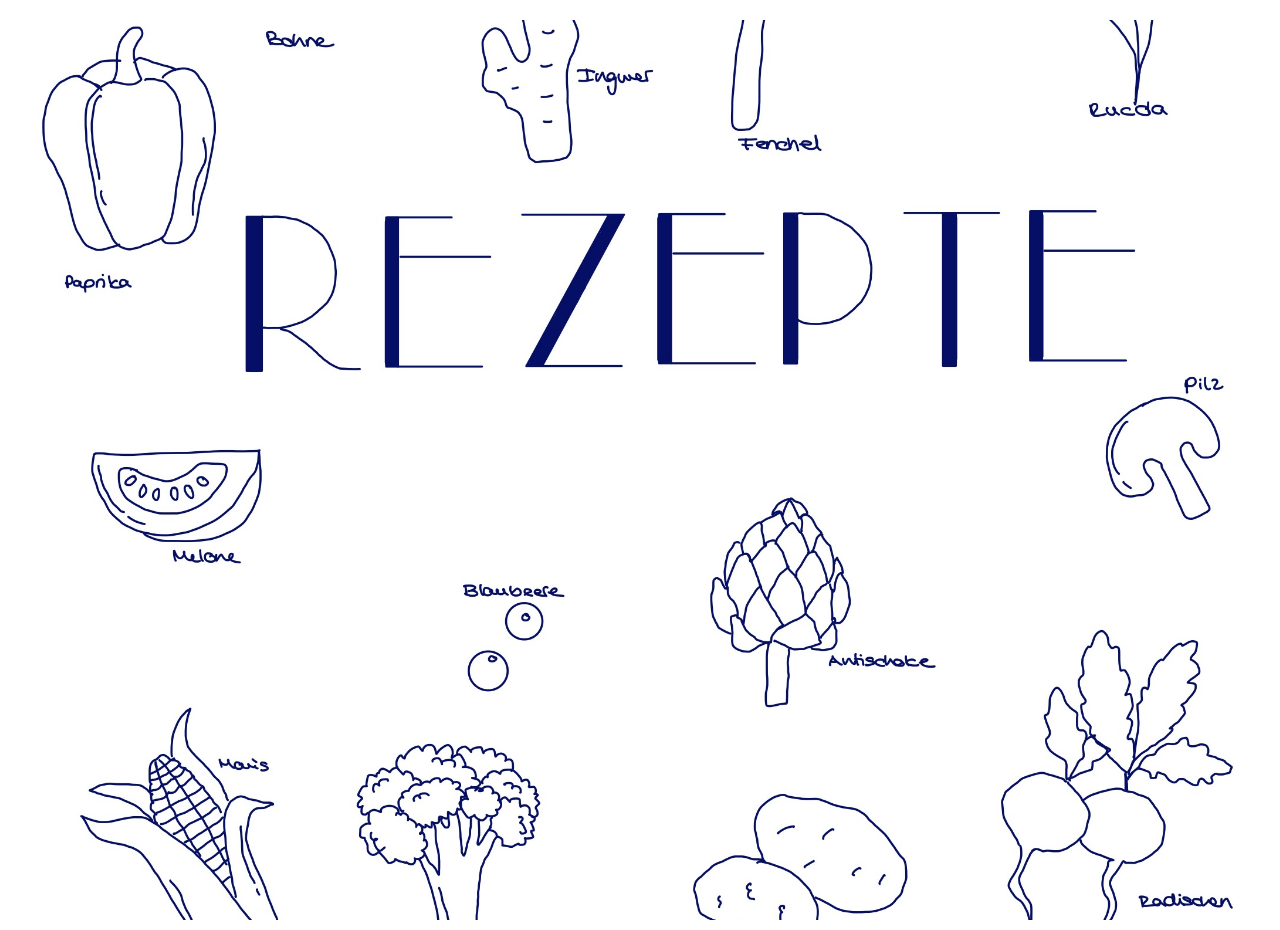
<file: index.html>
<!DOCTYPE html>
<html lang="de">
<head>
    <meta charset="UTF-8">
    <meta name="viewport" content="width=device-width, initial-scale=1.0">
    <title>Meine Rezepte</title>
    <style>
        /*body {
            font-family: Arial, sans-serif;
            padding: 20px;
        }*/
        body, html {
            margin: 0;
            padding:10px;
            font-size:10px;
            height: 100%;
            width: 100%;
            font-family: Arial, sens-serif;

        }
        .hero{
            background-image: url('Kochbuch.jpg');
            background-size: cover;
            background-repeat: no-repeat;
            background-position: center;
            width: 100%;
            height: 100vh;
            display: flex;
            justify-content: center;
            align-items: center;
            cursor: pointer;
            color: rgb(27, 42, 116);
            text-shadow: 1px 1px 1px rgba (0,0,0,0.7);
            font-size: 1rem;
            text-align: left;
        }

        .container{
            padding: 20px;
        }
        #recipe-container{
            display: flex;
            gap: 5px;
            flex-wrap: wrap;
            justify-content: space-around;
        }

        .recipe-card {
            border: 1px solid #ccc;
            border-radius: 8px;
            padding: 10px;
            margin: 4px 4px;
            width: 25%;
            cursor: pointer;
            transition: 0.3 s;
            box-sizing: border-box;
            background-color: #f0f0f0;
           
        }
        .recipe-card:hover {
            background-color: #f0f0f0;
        }
        #recipe-details {
            margin-top: 30px;
            padding: 10px;
            border: 1px solid #aaa;
            border-radius: 8px;
            background-color: #f0f0f0;
        }
        button {
            margin-top: 10px;
            padding: 5px 10px;
        }
        #shopping-list {
            margin-top: 20px;
            padding-left: 20px;
        }
        @media (max-width: 600px) {
            .recipe-card{
                width: 90%;
            }
            .hero{font-size: 1.5rem;
            height: 35vh;
            }
        }
       
        @media (max-width: 600px) { 
               .hero {
                        height: 50vh;
                        font-size: 1.5rem;
                    }
        }
        
    </style>
</head>
<body>



<div id="start-screen" class="hero" onclick="showRecipes()">

</div>

<!-- Rezeptbereich versteckt -->
<div id="recipe-section" class="container" style="display:none;">
  <h1>Meine Rezepte</h1>
  <div id="recipe-container"></div>

  <div id="recipe-details"><em>     </em></div>

  <button onclick="toggleShoppingList()">Einkaufsliste anzeigen / ausblenden</button>
  <button onclick="copyEinkaufsliste()">Einkaufsliste kopieren</button>
  <ul id="shopping-list" style="display:none;"></ul>
</div>

<script>
function showRecipes() {
  document.getElementById('start-screen').style.display = 'none'; // Bild ausblenden
  document.getElementById('recipe-section').style.display = 'block'; // Rezepte einblenden
}

// Hier kommt dein vorhandenes Rezept-JavaScript hin...
</script>


<script>
    // Rezepte mit Zutaten als Objekte
    const recipes = [
    {
        name: "Mama was soll ich Kochen?",
        ingredients: [
            { name: "Spaghetti", amount: 200, unit: "g" },
            { name: "Hackfleisch", amount: 300, unit: "g" },
            { name: "Tomatensauce", amount: 150, unit: "ml" },
            { name: "Zwiebel", amount: 1, unit: "Stk" },
            { name: "Knoblauch", amount: 2, unit: "Zehen" }
        ],
        instructions: "Nudeln kochen. Hackfleisch anbraten. Sauce hinzufügen. Alles mischen."
    },

    {
        name: "Pfannkuchen",
        ingredients: [
            { name: "Mehl", amount: 200, unit: "g" },
            { name: "Milch", amount: 300, unit: "ml" },
            { name: "Ei(er)", amount: 2, unit: "Stk" },
            { name: "Apfel", amoutn: 1, unit: "Stk"}, 
            { name: "Prise Salz", amount: 1, unti:"Stk."}, 
            { name: "Butter", amount: 1, unit: "Pfanne einreibestück"}
        ],
        instructions: "Mehl, Eier, Milch und Salz zu einem Teig verrühren. In einer Pfanne Butter erhitzen. Teig portionsweise goldbraun ausbacken. Optional mit Marmelade oder Zucker servieren. Als Nachspeise den Apfel genüsslich verzehren."
    },
    {
      name: "Curry mit Hähnchen",
        ingredients: [
            { name: "Hähnchenbrust", amount: 200, unit: "g" },
            { name: "Zwiebeln", amount: 2, unit: "Stk" },
            { name: "Knoblauch", amount: 2, unit: "Zehe(n)" },
            { name: "Brokkoli", amoutn: 500, unit: "g"}, 
            { name: "Currypulver", amount: 2, unti:"EL"}, 
            { name: "Kochsahne", amount: 200, unit: "ml"},
            { name: "Öl", amount: 4, unit: "EL"}
        ],
        instructions: "Hähnchenbrust, Zwiebeln und Knoblauch in Streifen schneiden und in Öl anbraten. Den vorgegarten Brokkoli dazugeben und mit Salz und Pfeffer würzen. Currypulver und Kochsahne mischen und über das Gemüse gießen. 10–20 Minuten lang auf mittlerer Hitze garen lassen."

    },
    {
      name: "Naan",
        ingredients: [
            { name: "Mehl", amount: 250, unit: "g" },
            { name: "Backpulver, Salz", amount: 1, unit: "TL" },
            { name: "Joghurt", amount: 30, unit: "g" },
            { name: "Wasser", amount: 125, unit: "ml"}
        ],
        instructions: ">Mehl, Salz und Backpulver vermischen. Joghurt und lauwarmes Wasser unterkneten. Teig 1 Stunde ruhen lassen. In 6 Portionen teilen und ausrollen. Fladen dünn mit Butter bestreichen und nochmals ausrollen. In heißer Pfanne jede Seite 1 Minute backen.Hähnchenbrust, Zwiebeln und Knoblauch in Streifen schneiden und in Öl anbraten. Den vorgegarten Brokkoli dazugeben und mit Salz und Pfeffer würzen. Currypulver und Kochsahne mischen und über das Gemüse gießen. 10–20 Minuten lang auf mittlerer Hitze garen lassen."

    },
   
    {
      name: "Kartoffelsalat",
        ingredients: [
            { name: "kartoffeln (festkochend)", amount: 1, unit: "kg" },
            { name: "Zwiebeln", amount: 1, unit: "Stk" },
            { name: "Gemüsebrühe", amount: 250, unit: "ml" },
            { name: "Essig", amount: 4, unit: "EL"}, 
            { name: "Sonnenblumenöl", amount: 3, unti:"EL"}, 
            { name: "Senf", amount: 1, unit: "TL"},
            { name: "Salt, Pfeffer", amount: 1, unit: "Prise"},
            { name: "Zucker", amount: 1, unit: "Prise"}
        ],
        instructions:   "Kartoffeln kochen, abkühlen lassen, pellen und in Scheiben schneiden. Zwiebel fein würfeln und in Brühe, Essig, Senf und Zucker aufkochen. Heiß über die Kartoffeln geben und 30 Minuten ziehen lassen. Öl unterheben, mit Salz und Pfeffer abschmecken."
    },
    {
      name: "Butter Chicken",
        ingredients: [
            { name: "Hähnchenbrust", amount: 500, unit: "g" },
            { name: "Paprikapulver, Salz, Cayennepfeffer", amount: 1, unit: "TL" },
            { name: "Limonensaft, Garam Masala", amount: 1, unit: "EL" },
            { name: "Joghurt", amount: 150, unit: "g"}, 
            { name: "Knoblauch", amount: 2, unti:"Stk"}, 
            { name: "Ingwer", amount: 2, unit: "Stk"},
            { name: "Butter, Honig", amount: 4, unit: "EL"},
            { name: "Zwiebel(n)", amount: 1, unit: "Stk"}, 
            { name: "Passierte Tomaten", amount: 500, unit: "g"},
            { name: "Zimt, Salz, Cayennepfeffer", amount: 1, unit: "TL"},
            { name: "Sahne", amount: 150, unit: "ml"}
        ],
        instructions: "Hähnchenbrust in Stücke schneiden. Aus Paprikapulver, Limonensaft, Salz, Joghurt, Cayennepfeffer, Garam Masala, Ingwer und Knoblauch eine Marinade herstellen. Das Fleisch mindestens 1 Stunde marinieren lassen. Ofen auf 200°C vorheizen, Fleisch 25 Minuten garen. Zwiebeln klein hacken, in Butter anschwitzen. Passierte Tomaten, Gewürze, Ingwer und Knoblauch dazugeben und 20 Minuten köcheln. Butter, Honig und Sahne unterrühren, 3 Minuten köcheln lassen. Fleisch zur Soße geben, kurz umrühren und servieren."
    }, 
    {
      name: "Santas Schoko Brötchen",
        ingredients: [
            { name: "Butter", amount: 225, unit: "g" },
            { name: "Zucker", amount: 225, unit: "g" },
            { name: "Vanillezucker", amount: 1, unit: "Pä" },
            { name: "Salz", amount: 1, unit: "Prise"}, 
            { name: "Ei(er)", amount: 4, unit:"Stk"}, 
            { name: "Mehl", amount: 300, unit: "g"},
            { name: "Kakaopulver", amount: 50, unit: "g"},
            { name: "zartbitter Kuvertüre", amount: 175, unit: "g"}, 
            { name: "Süße Sahne", amount: 125, unit: "g"}
        ],
        instructions: "Butter, Zucker, Vanillezucker und Salz schaumig rühren. Eier nach und nach unterrühren, bis die Masse dick schaumig ist. Mehl und Kakaopulver mischen und portionsweise unterrühren. Teig in einen Spritzbeutel mit Lochtülle füllen und ca. 3 cm lange Plätzchen auf ein Blech spritzen. Bei ca. 175 °C etwa 13 Minuten backen. Kuvertüre mit Sahne aufkochen, abkühlen lassen. Je zwei Plätzchen mit der Schokocreme zusammensetzen.Hähnchenbrust in Stücke schneiden. Aus Paprikapulver, Limonensaft, Salz, Joghurt, Cayennepfeffer, Garam Masala, Ingwer und Knoblauch eine Marinade herstellen. Das Fleisch mindestens 1 Stunde marinieren lassen. Ofen auf 200°C vorheizen, Fleisch 25 Minuten garen. Zwiebeln klein hacken, in Butter anschwitzen. Passierte Tomaten, Gewürze, Ingwer und Knoblauch dazugeben und 20 Minuten köcheln. Butter, Honig und Sahne unterrühren, 3 Minuten köcheln lassen. Fleisch zur Soße geben, kurz umrühren und servieren."
    }, 

    {
      name: "Easy cheesy broccoli Pinwheels",
        ingredients: [
            { name: "Brokkolie", amount: 150, unit: "g" },
            { name: "Schmelzkäse", amount: 150, unit: "g" },
            { name: "Chaddar Käse", amount: 1, unit: "Handvoll" },
            { name: "Blätterteig", amount: 1, unit: "Packung"}, 
        ],
        instructions: "Brokkolie kochen bis er weich wird. Den Blätterteig ausrollen und den Käse drauf drüberstreuen. Danach den Brokkolie ebenfalls darüberstreuen. Den Blätterteig zu einer Zylinderform einrollen. Und anschließend den Blätterteig nach deren Packungsanweisung backen. "
    },

    {
      name: "Soup that dont suck",
        ingredients: [
            { name: "Kartoffeln", amount: 1, unit: "Handvoll" },
            { name: "Brokkolie", amount: 100, unit: "g" },
            { name: "Zwiebel(n)", amount: 1, unit: "St" },
            { name: "Knoblauch", amount: 1, unit: "Zehe(n)"},
            { name: "Butter", amount: 50, unit: "g"}, 
            { name: "Kochsahne", amount: 1, unit: "Bisschen"},
        ],
        instructions: "Die Kartoffeln in Würfeln schneiden. Den Brokkolie und die Kartoffeln kochen bis sie weich ist. In einem weiteren Topf die Zwiebeln mit der Butter etwas anschwitzen und die Kartoffeln und Brokkolie in den Topf geben und etwas neues Wasser dazu geben. Dazu etwas Olivenöl, Knoblauch und die Kochsahne dazu geben. Anschließen alles Pürrieren. Zusätzlich kann man danach noch Ozuo Nuddeln dazugeben. "
    },

    {
      name: "Kindheit auf dem Teller",
        ingredients: [
            { name: "Butter", amount: 50, unit: "g" },
            { name: "Paptikapulver", amount: 2, unit: "TL" },
            { name: "Knoblauchpulver(n)", amount: 1, unit: "TL" },
            { name: "Nudeln", amount: 1, unit: "so viel wie man hunger hat"},
        ],
        instructions: "Butter mit dem Paprika unf Knoblauchpulver in der Pfanne erhitzen. Anschließend die gekochten nudelt dari baden. Zum Schluss bitte genießen."
    },

     {
      name: "Maultaschen???? Ja bitte!!",
        ingredients: [
            { name: "Maultaschen", amount: 1, unit: "Pck" },
            { name: "Rote Zwiebel", amount: 1, unit: "St" },
            { name: "Knoblauch", amount: 1, unit: "Zehe(n)" },
            { name: "Frischkäase", amount: 100, unit: "g"},
            { name: "Butter", amount: 50, unit: "g" },
            { name: "Wasser", amount: 50, unit: "g"},
            { name: "Pilze", amount: 200, unit: "g"},
            { name: "Olivenöl, Salz, Pfeffer, Schnittlauch", amount: 1, unit: "bisschen"},
        ],
        instructions: "Pilze, Zwiebeln und Knoblauch klein Schneiden und miteinander in der Butter anfraten. Die Maultaschen im anschluss dazu geben und ebenfalls kurz mit anbraten. Anschließend wüzen und den frischköse mit etwas Wasser aufgießen. Zuletzt das auf einem Teller laden und mit dem Schnittlauch in Herzform garnieren."
    },

    {
      name: "Risotto",
        ingredients: [
            { name: "Risottoreis", amount: 250, unit: "g" },
            { name: "Zwiebel(n)", amount: 1, unit: "Stk" },
            { name: "Knoblauch", amount: 2, unit: "Zehe(n)" },
            { name: "Parmensan", amount: 50, unit: "g"}, 
            { name: "Butter", amount: 50, unti:"g"}, 
            { name: "Weißwein", amount: 100, unit: "ml"},
            { name: "Gemüsebrühe", amount: 700, unit: "ml"},
            { name: "Olivenöl", amount: 2, unit: "EL"}, 
            { name: "Salz, PFeffer", amount: 1, unit: "Prise"}
        ],
        instructions: "Zwiebel und Knoblauch fein hacken. Pilze in Scheiben schneiden. Zwiebel und Knoblauch in Olivenöl anschwitzen. Reis dazugeben, kurz mitdünsten, dann mit Weißwein ablöschen. Nach und nach Brühe dazugeben und unter Rühren einkochen lassen. Pilze separat anbraten und untermischen. Butter und Parmesan unterrühren, mit Salz und Pfeffer abschmecken."
    }, 
    ];

    const container = document.getElementById('recipe-container');
const shoppingListUl = document.getElementById('shopping-list');
let shoppingList = [];

recipes.forEach(recipe => {
    const card = document.createElement('div');
    card.className = 'recipe-card';
    card.innerHTML = `<h3>${recipe.name}</h3>`;

    card.addEventListener('click', function(e) {
        if (e.target.tagName === 'INPUT' || e.target.tagName === 'BUTTON') return;

        const existingDetails = card.querySelector('.recipe-details');
        if (existingDetails) {
            existingDetails.remove();
            return;
        }

        const details = document.createElement('div');
        details.className = 'recipe-details';

        let ingredientList = recipe.ingredients.map(ing => {
            return `<label>
                        <input type="checkbox" data-name="${ing.name}" data-amount="${ing.amount}" data-unit="${ing.unit}">
                        ${ing.amount} ${ing.unit} ${ing.name}
                    </label><br>`;
        }).join('');

        let steps = recipe.instructions.split('. ').filter(step => step.trim() !== '');
        let stepsHtml = steps.map(step => `<li>${step.trim()}</li>`).join('');

        details.innerHTML = `
            <p><strong>Zutaten:</strong></p>
            ${ingredientList}
            <p><strong>Zubereitung:</strong></p>
            <ol>${stepsHtml}</ol>
            <button onclick="addToShoppingList()">Zur Einkaufsliste hinzufügen</button>
        `;

        card.appendChild(details);
    });

    container.appendChild(card);
});

function addToShoppingList() {
    const checkboxes = document.querySelectorAll('.recipe-details input[type="checkbox"]:checked');

    checkboxes.forEach(cb => {
        const name = cb.dataset.name;
        const amount = parseFloat(cb.dataset.amount);
        const unit = cb.dataset.unit;

        if (!name || isNaN(amount) || !unit) return;

        const existing = shoppingList.find(item => item.name === name && item.unit === unit);
        if (existing) {
            existing.amount += amount;
        } else {
            shoppingList.push({ name, amount, unit });
        }
    });

    renderShoppingList();
    shoppingListUl.style.display = 'block';
}

function renderShoppingList() {
    shoppingListUl.innerHTML = shoppingList.map(item => `<li>${item.amount} ${item.unit} ${item.name}</li>`).join('');
}

function toggleShoppingList() {
    if (shoppingListUl.style.display === 'none') {
        shoppingListUl.style.display = 'block';
    } else {
        shoppingListUl.style.display = 'none';
    }
}

function copyEinkaufsliste() {
    const text = shoppingListUl.innerText;
    navigator.clipboard.writeText(text).then(() => {
        alert("Einkaufsliste kopiert ✅");
    });
}

   
</script>

</body>
</html>
</file>
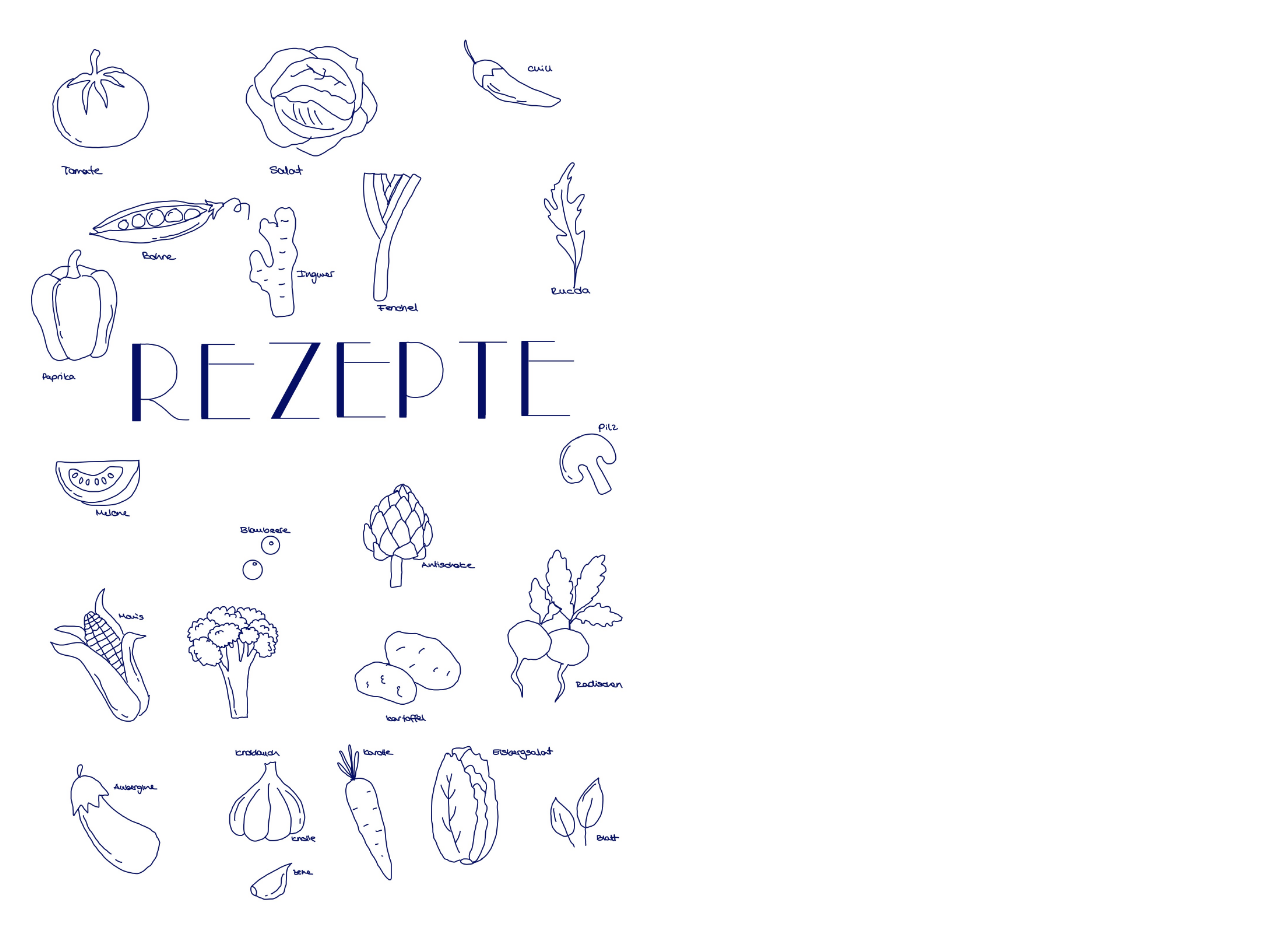
<file: rezepte.html>
<!DOCTYPE html>
<html lang="de">
<head>
    <meta charset="UTF-8">
    <meta name="viewport" content="width=device-width, initial-scale=1.0">
    <title>Meine Rezepte</title>
    <style>
        /*body {
            font-family: Arial, sans-serif;
            padding: 20px;
        }*/
        body, html {
            margin: 0;
            padding:10px;
            font-size:10px;
            height: 100%;
            width: 100%;
            font-family: Arial, sens-serif;

        }
        .hero{
            background-image: url('Kochbuch.jpg');
            background-size: contain;
            background-repeat: no-repeat;
            width: 100%;
            height: 100vh;
            display: flex;
            justify-content: center;
            align-items: center;
            cursor: pointer;
            color: rgb(27, 42, 116);
            text-shadow: 1px 1px 1px rgba (0,0,0,0.7);
            font-size: 1rem;
            text-align: left;
        }

        .container{
            padding: 20px;
        }
        #recipe-container{
            display: flex;
            flex-wrap: wrap;
            justify-content: space-around;
        }

        .recipe-card {
            border: 1px solid #ccc;
            border-radius: 8px;
            padding: 10px;
            margin:  8px;
            width: 25%;
            cursor: pointer;
            transition: 0.3 s;
            box-sizing: border-box;
            background-color: #f0f0f0;
            /*
            display: inline-block;
            vertical-align: top;
            transition: 0.3s;*/
        }
        .recipe-card:hover {
            background-color: #f0f0f0;
        }
        #recipe-details {
            margin-top: 30px;
            padding: 10px;
            border: 1px solid #aaa;
            border-radius: 8px;
            background-color: #f0f0f0;
        }
        button {
            margin-top: 10px;
            padding: 5px 10px;
        }
        #shopping-list {
            margin-top: 20px;
            padding-left: 20px;
        }
        @media (max-width: 600px) {
            .recipe-card{
                width: 90%;
            }
            .hero{font-size: 1.5rem;
            height: 35vh;
            }
        }
        
    </style>
</head>
<body>



<div id="start-screen" class="hero" onclick="showRecipes()">

</div>

<!-- Rezeptbereich versteckt -->
<div id="recipe-section" class="container" style="display:none;">
  <h1>Meine Rezepte</h1>
  <div id="recipe-container"></div>

  <div id="recipe-details"><em>     </em></div>

  <button onclick="toggleShoppingList()">Einkaufsliste anzeigen / ausblenden</button>
  <button onclick="copyEinkaufsliste()">Einkaufsliste kopieren</button>
  <ul id="shopping-list" style="display:none;"></ul>
</div>

<script>
function showRecipes() {
  document.getElementById('start-screen').style.display = 'none'; // Bild ausblenden
  document.getElementById('recipe-section').style.display = 'block'; // Rezepte einblenden
}

// Hier kommt dein vorhandenes Rezept-JavaScript hin...
</script>


<script>
    // Rezepte mit Zutaten als Objekte
    const recipes = [
    {
        name: "Mama was soll ich Kochen?",
        ingredients: [
            { name: "Spaghetti", amount: 200, unit: "g" },
            { name: "Hackfleisch", amount: 300, unit: "g" },
            { name: "Tomatensauce", amount: 150, unit: "ml" },
            { name: "Zwiebel", amount: 1, unit: "Stk" },
            { name: "Knoblauch", amount: 2, unit: "Zehen" }
        ],
        instructions: "Nudeln kochen. Hackfleisch anbraten. Sauce hinzufügen. Alles mischen."
    },

    {
        name: "Pfannkuchen",
        ingredients: [
            { name: "Mehl", amount: 200, unit: "g" },
            { name: "Milch", amount: 300, unit: "ml" },
            { name: "Ei(er)", amount: 2, unit: "Stk" },
            { name: "Apfel", amoutn: 1, unit: "Stk"}, 
            { name: "Prise Salz", amount: 1, unti:"Stk."}, 
            { name: "Butter", amount: 1, unit: "Pfanne einreibestück"}
        ],
        instructions: "Mehl, Eier, Milch und Salz zu einem Teig verrühren. In einer Pfanne Butter erhitzen. Teig portionsweise goldbraun ausbacken. Optional mit Marmelade oder Zucker servieren. Als Nachspeise den Apfel genüsslich verzehren."
    },
    {
      name: "Curry mit Hähnchen",
        ingredients: [
            { name: "Hähnchenbrust", amount: 200, unit: "g" },
            { name: "Zwiebeln", amount: 2, unit: "Stk" },
            { name: "Knoblauch", amount: 2, unit: "Zehe(n)" },
            { name: "Brokkoli", amoutn: 500, unit: "g"}, 
            { name: "Currypulver", amount: 2, unti:"EL"}, 
            { name: "Kochsahne", amount: 200, unit: "ml"},
            { name: "Öl", amount: 4, unit: "EL"}
        ],
        instructions: "Hähnchenbrust, Zwiebeln und Knoblauch in Streifen schneiden und in Öl anbraten. Den vorgegarten Brokkoli dazugeben und mit Salz und Pfeffer würzen. Currypulver und Kochsahne mischen und über das Gemüse gießen. 10–20 Minuten lang auf mittlerer Hitze garen lassen."

    },
    {
      name: "Naan",
        ingredients: [
            { name: "Mehl", amount: 250, unit: "g" },
            { name: "Backpulver, Salz", amount: 1, unit: "TL" },
            { name: "Joghurt", amount: 30, unit: "g" },
            { name: "Wasser", amoutn: 125, unit: "ml"}
        ],
        instructions: ">Mehl, Salz und Backpulver vermischen. Joghurt und lauwarmes Wasser unterkneten. Teig 1 Stunde ruhen lassen. In 6 Portionen teilen und ausrollen. Fladen dünn mit Butter bestreichen und nochmals ausrollen. In heißer Pfanne jede Seite 1 Minute backen.Hähnchenbrust, Zwiebeln und Knoblauch in Streifen schneiden und in Öl anbraten. Den vorgegarten Brokkoli dazugeben und mit Salz und Pfeffer würzen. Currypulver und Kochsahne mischen und über das Gemüse gießen. 10–20 Minuten lang auf mittlerer Hitze garen lassen."

    },
   
    {
      name: "Kartoffelsalat",
        ingredients: [
            { name: "kartoffeln (festkochend)", amount: 1, unit: "kg" },
            { name: "Zwiebeln", amount: 1, unit: "Stk" },
            { name: "Gemüsebrühe", amount: 250, unit: "ml" },
            { name: "Essig", amoutn: 4, unit: "EL"}, 
            { name: "Sonnenblumenöl", amount: 3, unti:"EL"}, 
            { name: "Senf", amount: 1, unit: "TL"},
            { name: "Salt, Pfeffer", amount: 1, unit: "Prise"},
            { name: "Zucker", amount: 1, unit: "Prise"}
        ],
        instructions:   "Kartoffeln kochen, abkühlen lassen, pellen und in Scheiben schneiden. Zwiebel fein würfeln und in Brühe, Essig, Senf und Zucker aufkochen. Heiß über die Kartoffeln geben und 30 Minuten ziehen lassen. Öl unterheben, mit Salz und Pfeffer abschmecken."
    },
    {
      name: "Butter Chicken",
        ingredients: [
            { name: "Hähnchenbrust", amount: 500, unit: "g" },
            { name: "Paprikapulver, Salz, Cayennepfeffer", amount: 1, unit: "TL" },
            { name: "Limonensaft, Garam Masala", amount: 1, unit: "EL" },
            { name: "Joghurt", amoutn: 150, unit: "g"}, 
            { name: "Knoblauch", amount: 2, unti:"Stk"}, 
            { name: "Ingwer", amount: 2, unit: "Stk"},
            { name: "Butter, Honig", amount: 4, unit: "EL"},
            { name: "Zwiebel(n)", amount: 1, unit: "Stk"}, 
            { name: "Passierte Tomaten", amount: 500, unit: "g"},
            { name: "Zimt, Salz, Cayennepfeffer", amount: 1, unit: "TL"},
            { name: "Sahne", amount: 150, unit: "ml"}
        ],
        instructions: "Hähnchenbrust in Stücke schneiden. Aus Paprikapulver, Limonensaft, Salz, Joghurt, Cayennepfeffer, Garam Masala, Ingwer und Knoblauch eine Marinade herstellen. Das Fleisch mindestens 1 Stunde marinieren lassen. Ofen auf 200°C vorheizen, Fleisch 25 Minuten garen. Zwiebeln klein hacken, in Butter anschwitzen. Passierte Tomaten, Gewürze, Ingwer und Knoblauch dazugeben und 20 Minuten köcheln. Butter, Honig und Sahne unterrühren, 3 Minuten köcheln lassen. Fleisch zur Soße geben, kurz umrühren und servieren."
    }, 
    {
      name: "Santas Schoko Brötchen",
        ingredients: [
            { name: "Butter", amount: 225, unit: "g" },
            { name: "Zucker", amount: 225, unit: "g" },
            { name: "Vanillezucker", amount: 1, unit: "Pä" },
            { name: "Salz", amoutn: 1, unit: "Prise"}, 
            { name: "Ei(er)", amount: 4, unti:"Stk"}, 
            { name: "Mehl", amount: 300, unit: "g"},
            { name: "Kakaopulver", amount: 50, unit: "g"},
            { name: "zartbitter Kuvertüre", amount: 175, unit: "g"}, 
            { name: "Süße Sahne", amount: 125, unit: "g"}
        ],
        instructions: "Butter, Zucker, Vanillezucker und Salz schaumig rühren. Eier nach und nach unterrühren, bis die Masse dick schaumig ist. Mehl und Kakaopulver mischen und portionsweise unterrühren. Teig in einen Spritzbeutel mit Lochtülle füllen und ca. 3 cm lange Plätzchen auf ein Blech spritzen. Bei ca. 175 °C etwa 13 Minuten backen. Kuvertüre mit Sahne aufkochen, abkühlen lassen. Je zwei Plätzchen mit der Schokocreme zusammensetzen.Hähnchenbrust in Stücke schneiden. Aus Paprikapulver, Limonensaft, Salz, Joghurt, Cayennepfeffer, Garam Masala, Ingwer und Knoblauch eine Marinade herstellen. Das Fleisch mindestens 1 Stunde marinieren lassen. Ofen auf 200°C vorheizen, Fleisch 25 Minuten garen. Zwiebeln klein hacken, in Butter anschwitzen. Passierte Tomaten, Gewürze, Ingwer und Knoblauch dazugeben und 20 Minuten köcheln. Butter, Honig und Sahne unterrühren, 3 Minuten köcheln lassen. Fleisch zur Soße geben, kurz umrühren und servieren."
    }, 

    {
      name: "Risotto",
        ingredients: [
            { name: "Risottoreis", amount: 250, unit: "g" },
            { name: "Zwiebel(n)", amount: 1, unit: "Stk" },
            { name: "Knoblauch", amount: 2, unit: "Zehe(n)" },
            { name: "Parmensan", amoutn: 50, unit: "g"}, 
            { name: "Butter", amount: 50, unti:"g"}, 
            { name: "Weißwein", amount: 100, unit: "ml"},
            { name: "Gemüsebrühe", amount: 700, unit: "ml"},
            { name: "Olivenöl", amount: 2, unit: "EL"}, 
            { name: "Salz, PFeffer", amount: 1, unit: "Prise"}
        ],
        instructions: "Zwiebel und Knoblauch fein hacken. Pilze in Scheiben schneiden. Zwiebel und Knoblauch in Olivenöl anschwitzen. Reis dazugeben, kurz mitdünsten, dann mit Weißwein ablöschen. Nach und nach Brühe dazugeben und unter Rühren einkochen lassen. Pilze separat anbraten und untermischen. Butter und Parmesan unterrühren, mit Salz und Pfeffer abschmecken."
    }, 
    ];



    const container = document.getElementById('recipe-container');
    const details = document.getElementById('recipe-details');
    const shoppingListUl = document.getElementById('shopping-list');
    let shoppingList = [];

    // Dynamisch Karten erstellen
    let openRecipe = null; // Aktuell geöffnetes Rezept

recipes.forEach(recipe => {
    const card = document.createElement('div');
    card.className = 'recipe-card';
    card.innerHTML = `<h3>${recipe.name}</h3>`;

    card.addEventListener('click', () => {
        if (openRecipe === recipe) {
            // Rezept ist bereits offen → zuklappen
            details.innerHTML = `<em>Klicke auf ein Rezept für Details</em>`;
            openRecipe = null;
        } else {
            // Ein anderes Rezept öffnen
            showRecipe(recipe);
            openRecipe = recipe;
        }
    });

    container.appendChild(card);
});

    /*function showRecipe(recipe) {
        let ingredientList = recipe.ingredients.map((ing, index) => {
            return `<label>
                        <input type="checkbox" data-name="${ing.name}" data-amount="${ing.amount}" data-unit="${ing.unit}">
                        ${ing.amount} ${ing.unit} ${ing.name}
                    </label><br>`;
        }).join('');

        details.innerHTML = `
            <h2>${recipe.name}</h2>
            <p><strong>Zutaten:</strong></p>
            ${ingredientList}
            <p><strong>Zubereitung:</strong> ${recipe.instructions}</p>
            <button onclick="addToShoppingList()">Zur Einkaufsliste hinzufügen</button>
        `;
    }*/
    function showRecipe(recipe) {
    let ingredientList = recipe.ingredients.map(ing => {
        return `<label>
                    <input type="checkbox" data-name="${ing.name}" data-amount="${ing.amount}" data-unit="${ing.unit}">
                    ${ing.amount} ${ing.unit} ${ing.name}
                </label><br>`;
    }).join('');

    let steps = recipe.instructions.split('. ').filter(step => step.trim() !== '');
    let stepsHtml = steps.map(step => `<li>${step.trim()}</li>`).join('');
    let openRecipe = null;

    details.innerHTML = `
        <h2>${recipe.name}</h2>
        <p><strong>Zutaten:</strong></p>
        ${ingredientList}
        <p><strong>Zubereitung:</strong></p>
        <ol>${stepsHtml}</ol>
        <button onclick="addToShoppingList()">Zur Einkaufsliste hinzufügen</button>
    `;
}

    function addToShoppingList() {
        const checkboxes = document.querySelectorAll('#recipe-details input[type="checkbox"]:checked');

        checkboxes.forEach(cb => {
            const name = cb.dataset.name;
            const amount = parseFloat(cb.dataset.amount);
            const unit = cb.dataset.unit;

            const existing = shoppingList.find(item => item.name === name && item.unit === unit);
            if (existing) {
                existing.amount += amount; // Menge addieren
            } else {
                shoppingList.push({ name, amount, unit });
            }
        });

        renderShoppingList();
    }

    function renderShoppingList() {
        shoppingListUl.innerHTML = shoppingList.map(item => `<li>${item.amount} ${item.unit} ${item.name}</li>`).join('');
    }

    function toggleShoppingList() {
        if (shoppingListUl.style.display === 'none') {
            shoppingListUl.style.display = 'block';
        } else {
            shoppingListUl.style.display = 'none';
        }
    }
    function copyEinkaufsliste() {
      const liste = document.getElementById("shopping-list");
      const text = liste.innerText;
      navigator.clipboard.writeText(text).then(() => {
        alert("Einkaufsliste kopiert ✅");
      });
    }
   
</script>

</body>
</html>
</file>
